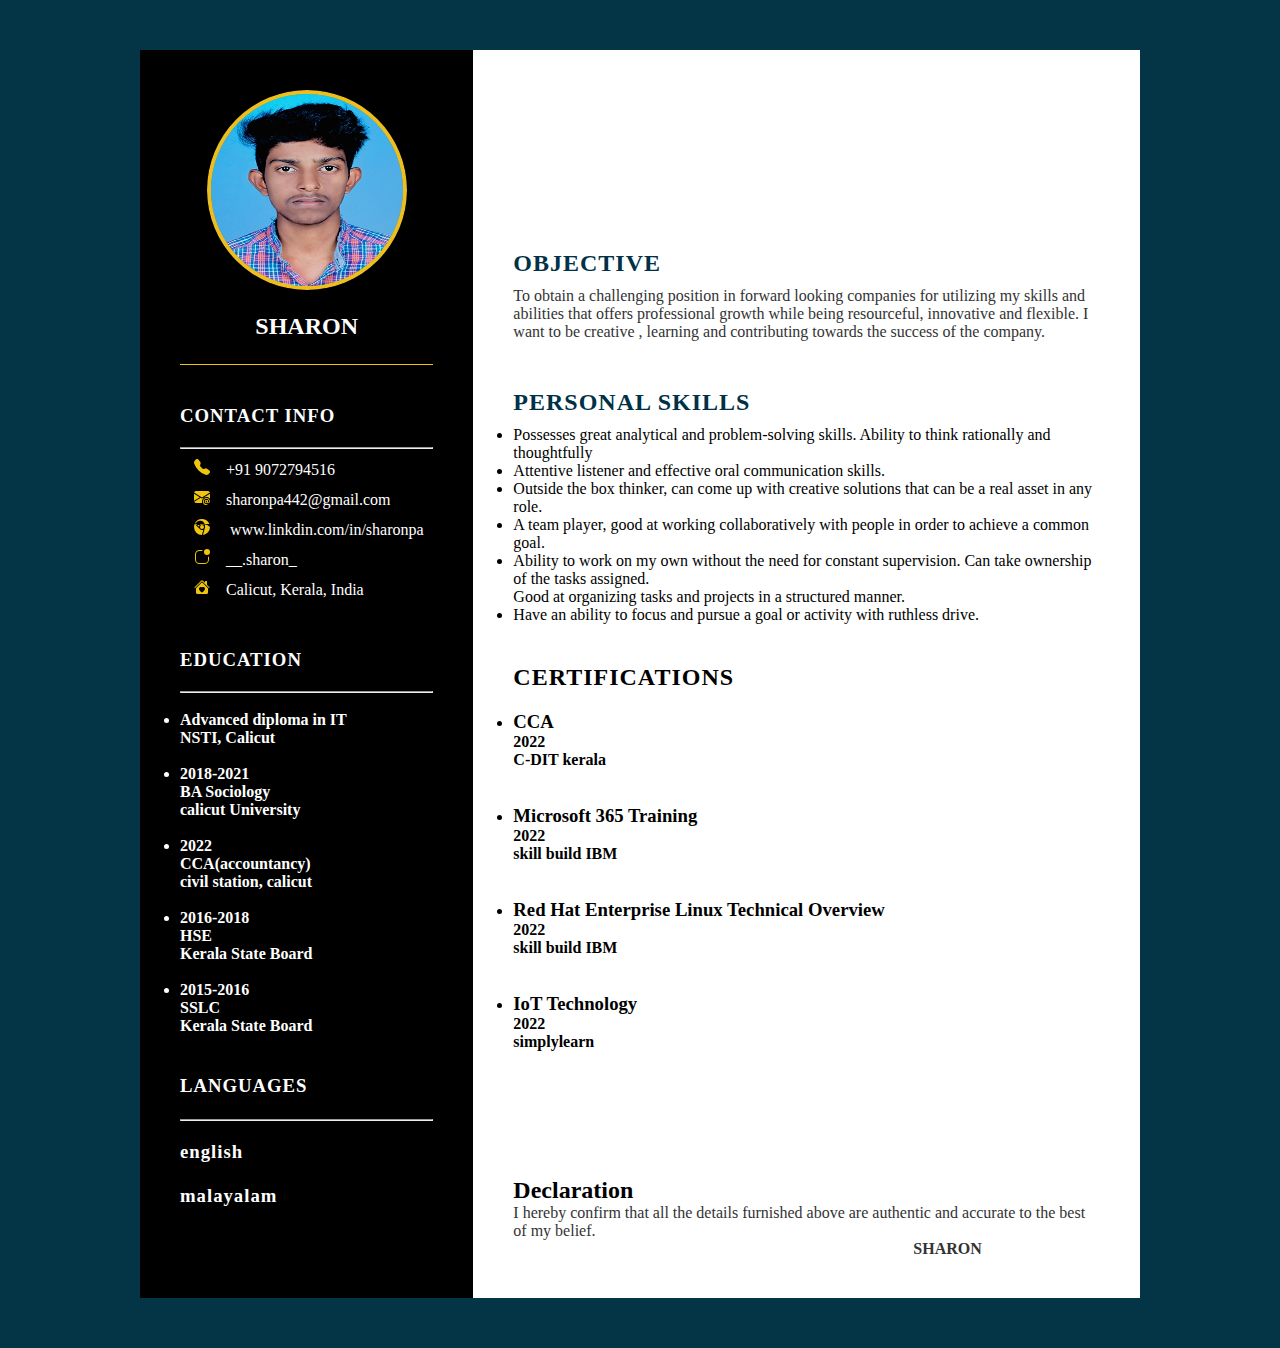
<file: index.html>
<!DOCTYPE html>
<html lang="en">
<head>
    <meta charset="UTF-8">
    <meta http-equiv="X-UA-Compatible" content="IE=edge">
    <meta name="viewport" content="width=device-width, initial-scale=1.0">
    <title>Document</title>
    <link rel="stylesheet" href="style.css">
</head>
<body>
    <div class="resume">
        <div class="left">
        <div class="profiletext">
        <div class="imgBX"> 
           <img class="css-shadow" src="sharon .jpg" width="250px" height="300px">
        </div>
        <h2>SHARON<br></h2>
        </div>
        <div class="Contactinfo" >
          
            <h3 class="title">Contact Info</h3><hr>
            <ul>
                <li>
                    <span class="icon"></span>
                    <span class="text"><svg xmlns="http://www.w3.org/2000/svg" width="16" height="16" fill="currentColor" color="rgba(241, 199, 13, 0.993)" class="bi bi-telephone-fill" viewBox="0 0 16 16">
                        <path fill-rule="evenodd" d="M1.885.511a1.745 1.745 0 0 1 2.61.163L6.29 2.98c.329.423.445.974.315 1.494l-.547 2.19a.678.678 0 0 0 .178.643l2.457 2.457a.678.678 0 0 0 .644.178l2.189-.547a1.745 1.745 0 0 1 1.494.315l2.306 1.794c.829.645.905 1.87.163 2.611l-1.034 1.034c-.74.74-1.846 1.065-2.877.702a18.634 18.634 0 0 1-7.01-4.42 18.634 18.634 0 0 1-4.42-7.009c-.362-1.03-.037-2.137.703-2.877L1.885.511z"/>
                      </svg>&nbsp;&nbsp;&nbsp; +91 9072794516</span>
                </li>
                <li>
                    <span class="icon"></span>
                    <span class="text"><svg xmlns="http://www.w3.org/2000/svg" width="16" height="16" fill="currentColor" color="rgba(241, 199, 13, 0.993)" class="bi bi-envelope-at-fill" viewBox="0 0 16 16">
                        <path d="M2 2A2 2 0 0 0 .05 3.555L8 8.414l7.95-4.859A2 2 0 0 0 14 2H2Zm-2 9.8V4.698l5.803 3.546L0 11.801Zm6.761-2.97-6.57 4.026A2 2 0 0 0 2 14h6.256A4.493 4.493 0 0 1 8 12.5a4.49 4.49 0 0 1 1.606-3.446l-.367-.225L8 9.586l-1.239-.757ZM16 9.671V4.697l-5.803 3.546.338.208A4.482 4.482 0 0 1 12.5 8c1.414 0 2.675.652 3.5 1.671Z"/>
                        <path d="M15.834 12.244c0 1.168-.577 2.025-1.587 2.025-.503 0-1.002-.228-1.12-.648h-.043c-.118.416-.543.643-1.015.643-.77 0-1.259-.542-1.259-1.434v-.529c0-.844.481-1.4 1.26-1.4.585 0 .87.333.953.63h.03v-.568h.905v2.19c0 .272.18.42.411.42.315 0 .639-.415.639-1.39v-.118c0-1.277-.95-2.326-2.484-2.326h-.04c-1.582 0-2.64 1.067-2.64 2.724v.157c0 1.867 1.237 2.654 2.57 2.654h.045c.507 0 .935-.07 1.18-.18v.731c-.219.1-.643.175-1.237.175h-.044C10.438 16 9 14.82 9 12.646v-.214C9 10.36 10.421 9 12.485 9h.035c2.12 0 3.314 1.43 3.314 3.034v.21Zm-4.04.21v.227c0 .586.227.8.581.8.31 0 .564-.17.564-.743v-.367c0-.516-.275-.708-.572-.708-.346 0-.573.245-.573.791Z"/>
                      </svg>&nbsp;&nbsp;&nbsp; sharonpa442@gmail.com</span>
                </li>
                <li>
                    <span class="icon"></span>
                    <span class="text"><svg xmlns="http://www.w3.org/2000/svg" width="16" height="16" fill="currentColor" color="rgba(241, 199, 13, 0.993)" class="bi bi-browser-chrome" viewBox="0 0 16 16">
                        <path fill-rule="evenodd" d="M16 8a8.001 8.001 0 0 1-7.022 7.94l1.902-7.098a2.995 2.995 0 0 0 .05-1.492A2.977 2.977 0 0 0 1.237 6h5.511A8 8 0 0 1 16 8ZM0 8a8 8 0 0 0 7.927 8l1.426-5.321a2.978 2.978 0 0 1-.723.255 2.979 2.979 0 0 1-1.743-.147 2.986 2.986 0 0 1-1.043-.7L.633 4.876A7.975 7.975 0 0 0 0 8Zm5.004-.167L1.108 3.936A8.003 8.003 0 0 1 15.418 5H8.066a2.979 2.979 0 0 0-1.252.243 2.987 2.987 0 0 0-1.81 2.59ZM8 10a2 2 0 1 0 0-4 2 2 0 0 0 0 4Z"/>
                      </svg> &nbsp;&nbsp;&nbsp; www.linkdin.com/in/sharonpa</span>
                      <li>
                        <span class="icon"></span>
                        <span class="text"><svg xmlns="http://www.w3.org/2000/svg" width="16" height="16" fill="currentColor" color="rgba(241, 199, 13, 0.993)" class="bi bi-app-indicator" viewBox="0 0 16 16">
                            <path d="M5.5 2A3.5 3.5 0 0 0 2 5.5v5A3.5 3.5 0 0 0 5.5 14h5a3.5 3.5 0 0 0 3.5-3.5V8a.5.5 0 0 1 1 0v2.5a4.5 4.5 0 0 1-4.5 4.5h-5A4.5 4.5 0 0 1 1 10.5v-5A4.5 4.5 0 0 1 5.5 1H8a.5.5 0 0 1 0 1H5.5z"/>
                            <path d="M16 3a3 3 0 1 1-6 0 3 3 0 0 1 6 0z"/>
                          </svg>&nbsp;&nbsp;&nbsp; __.sharon_</span>
                    </li>
                    <li>
                        <span class="icon"></span>
                        <span class="text"><svg xmlns="http://www.w3.org/2000/svg" width="16" height="16" fill="currentColor" color="rgba(241, 199, 13, 0.993)" class="bi bi-house-heart-fill" viewBox="0 0 16 16">
                            <path d="M7.293 1.5a1 1 0 0 1 1.414 0L11 3.793V2.5a.5.5 0 0 1 .5-.5h1a.5.5 0 0 1 .5.5v3.293l2.354 2.353a.5.5 0 0 1-.708.707L8 2.207 1.354 8.853a.5.5 0 1 1-.708-.707L7.293 1.5Z"/>
                            <path d="m14 9.293-6-6-6 6V13.5A1.5 1.5 0 0 0 3.5 15h9a1.5 1.5 0 0 0 1.5-1.5V9.293Zm-6-.811c1.664-1.673 5.825 1.254 0 5.018-5.825-3.764-1.664-6.691 0-5.018Z"/>
                          </svg>&nbsp;&nbsp;&nbsp; Calicut, Kerala, India</span>
                    </li>
                </li>
            </ul>
        </div>


        <div class="Education">
            <h3 class="title">Education</h3><hr><br>
            <ul>
                <li>
                    
                    <h4>Advanced diploma in IT</h4>
                    <h4>NSTI, Calicut</h4><br>

                </li>
                <li>
                    <h4>2018-2021</h4>
                    <h4>BA Sociology</h4>
                    <h4>calicut University</h4><br>

                </li>
                <li>
                    <h4>2022</h4>
                    <h4>CCA(accountancy) </h4>
                    <h4>civil station, calicut</h4><br>

                </li>
                
                <li>
                    <h4>2016-2018</h4>
                    <h4>HSE</h4>
                    <h4>Kerala State Board</h4><br>

                </li>
                <li>
                    <h4>2015-2016</h4>
                    <h4>SSLC</h4>
                    <h4>Kerala State Board</h4>

                </li>
            </ul>
        </div>

        <div class="language">
            <h3 class="title">Languages<br><br><hr></h3>
             <h3 class="title1">english<br><br>
              malayalam
            </h3>
            <li>
              <ul><h4>english</h4></ul>
            </li>
     
        </div></div>
        <div class="right">
            <DIV class="About"><br><br><br><br><br><br><br><br><br><br>
                <h2 class="Title2">Objective</h2>
                <p>To obtain a challenging position in forward looking companies for 
                    utilizing my skills and abilities that offers professional growth while 
                    being resourceful, innovative and flexible. I want to be creative , 
                    learning and contributing towards the success of the company.
                    </p>
            </DIV>

            <DIV class="skills"><br><br><br><br><br><br><br><br><br><br><br>
              <h2 class="Title2">Personal Skills</h2>
              <ul>
                <li>
                  Possesses great analytical and problem-solving skills. Ability to 
think rationally and thoughtfully
                </li>
                <li> Attentive listener and effective oral communication skills.</li>
                <li>Outside the box thinker, can come up with creative solutions that 
                  can be a real asset in any role.
                  </li>
                  <li> A team player, good at working collaboratively with people in order 
                    to achieve a common goal.
                    </li>
                    <li>Ability to work on my own without the need for constant 
                      supervision. Can take ownership of the tasks assigned.
                      </li>Good at organizing tasks and projects in a structured manner.</li>
                      <li> Have an ability to focus and pursue a goal or activity with ruthless 
                        drive.
                        </li>
              </ul>
              <div class="course">
                <h2 class="title3">Certifications</h2>
                <ul>
                    <li>
                        <h3>CCA</h3>
                        <h4>2022</h4>
                        <h4>C-DIT kerala</h4><br><br>
    
                    </li>
                    <li>
                      <h3>Microsoft 365 Training</h3>
                      <h4>2022</h4>
                      <h4>skill build IBM</h4><br><br>
  
                  </li><li>
                    <h3>Red Hat Enterprise Linux Technical Overview</h3>
                    <h4>2022</h4>
                    <h4>skill build IBM</h4><br><br>
                </li><li>
                  <h3>IoT Technology</h3>
                  <h4>2022</h4>
                  <h4>simplylearn</h4>
</li>  
             </ul>
                <br><br><br><br><br><br><br>
</div>
            <DIV class="declaration">
                <h2 class="Title4">Declaration</h2>
                <p>I hereby confirm that all the details furnished above are authentic and 
                  accurate to the best of my belief. <br>&nbsp;&nbsp;&nbsp;&nbsp;&nbsp;&nbsp;&nbsp;&nbsp;&nbsp;&nbsp;&nbsp;&nbsp;&nbsp;&nbsp;&nbsp;&nbsp;
                  &nbsp;&nbsp;&nbsp;&nbsp;&nbsp;&nbsp;&nbsp;&nbsp;&nbsp;&nbsp;&nbsp;&nbsp;&nbsp;&nbsp;&nbsp;&nbsp;&nbsp;&nbsp;&nbsp;&nbsp;&nbsp;&nbsp;&nbsp;&nbsp;&nbsp;&nbsp;&nbsp;
                  &nbsp;&nbsp;&nbsp;&nbsp;&nbsp;&nbsp;&nbsp;&nbsp;&nbsp;&nbsp;&nbsp;&nbsp;&nbsp;&nbsp;&nbsp;
                  &nbsp;&nbsp;&nbsp;&nbsp;&nbsp;&nbsp;&nbsp;&nbsp;&nbsp;&nbsp;&nbsp;&nbsp;&nbsp;&nbsp;&nbsp;
                  &nbsp;&nbsp;&nbsp;&nbsp;&nbsp;&nbsp;&nbsp;&nbsp;&nbsp;&nbsp;&nbsp;&nbsp;&nbsp;&nbsp;
                  &nbsp;&nbsp;&nbsp;&nbsp;&nbsp;&nbsp;&nbsp; <b>SHARON</b>
                    </p>
            </DIV>
    
</body>
</html>
</file>
<file: style.css>
*{
    margin: 0;padding: 0;box-sizing: border-box;
}
body
{background: rgb(3, 53, 70); display: flex;justify-content: center;align-items: center;min-height: 100vh;

}
.resume{
    position: relative;width: 100%;max-width: 1000px;min-height: 1000px;background: rgb(255, 255, 255);
    margin: 50px; display: grid;
    grid-template-columns: 1fr 2fr;box-shadow: 0 35px 55px rgba(red, green, blue, alpha)(0,0,0,0.1);
}
.css-shadow{
    width: 75px;
    height: 75px;
    border-radius: 50%;
    border: 4px solid #eebe1f;
    filter: drop-shadow(0 0 8px #eec718);
}
.resume .left
{position: relative;
background:#000000;
padding: 40px;
}

.profiletext
{position: relative;display: flex; flex-direction: column; align-items: center; padding-bottom: 20px;
    border-bottom: 1px solid rgba(241, 199, 13, 0.993);

}
.profiletext .imgBX
{
    position: relative;width: 200px;height: 200px;border-radius: 50%;overflow: hidden;
}
.profiletext .imgBX img
{position: absolute;top: 0;left: 0;width: 100%;height: 100%;object-fit: fill;
}
.profiletext h2
{
    color: white;font-size: 1.5em;margin-top: 20px;text-align: center;font-weight: 600;line-height: 1.4em;
}
.profiletext h2 span
{
    font-size: 0.8em;font-weight: 300;
}
.Contactinfo
{
    padding-top: 40px;
}
.title
{
    color: white;text-transform: uppercase;font-weight: 600;letter-spacing: 1px;margin-bottom: 20px;
}
.Contactinfo ul
{
    position: relative;
}
.Contactinfo ul li
{position: relative;
list-style: none;margin: 10px 0;cursor: pointer;
}
.Contactinfo ul li .icon
{
    display: inline-block;width: 10px;font-size: 18px;color:white; 
}
.Contactinfo ul li span
{
    color: white;font-weight: 300;
}



.Education
{
    padding-top: 40px;
}
.title
{
    color: white;text-transform: uppercase;font-weight: 600;letter-spacing: 1px;margin-bottom: 20px;
}
.Education ul
{
    position: relative;
}
.Education ul li

.Education ul li .icon
{
    display: inline-block;width: 10px;font-size: 18px;color:white; 
}
.Education ul li 
{
    color: white;font-weight: 300;
}
.Education h5
{color: rgb(245, 204, 20);}



.language
{
    padding-top: 40px;
}
.title
{
    color: white;text-transform: uppercase;font-weight: 600;letter-spacing: 1px;margin-bottom: 20px;
}
.title1{
    color: white;text-transform: lowercase;font-weight: 600;letter-spacing: 1px;margin-bottom: 20px;
}
.language ul
{
    position: relative;
}
.language ul li
{ position: relative;
list-style: none;margin: 10px 0;cursor: pointer;
}

.language ul li .icon
{
    display: inline-block;width: 10px;font-size: 18px;color:white; 
}

.language ul li 
{
    color: white;font-weight: 300;
}
.language h5
{color: rgb(233, 195, 29);}





.resume .right
{position: relative;
background: white;
padding: 40px;
}
.About {
   margin-bottom: 50px;margin-top: 180px;
}
.About:last-child {
    margin-bottom: 0;
}
.Title2
{
    color: #003147;text-transform:uppercase;letter-spacing: 1px;margin-bottom: 10px;margin-top: -200px;
}
p{
    color: #333;
}
.course
{
    padding-top: 40px;
}
.title3
{
    color: black;text-transform: uppercase;font-weight: 600;letter-spacing: 1px;margin-bottom: 20px;
}
.course ul
{
    position: relative;
}
.course ul li

.course ul li .icon
{
    display: inline-block;width: 10px;font-size: 18px;color:black; 
}
.course ul li 
{
    color: black;font-weight: 300;
}
.course h5
{color: black;}
</file>
